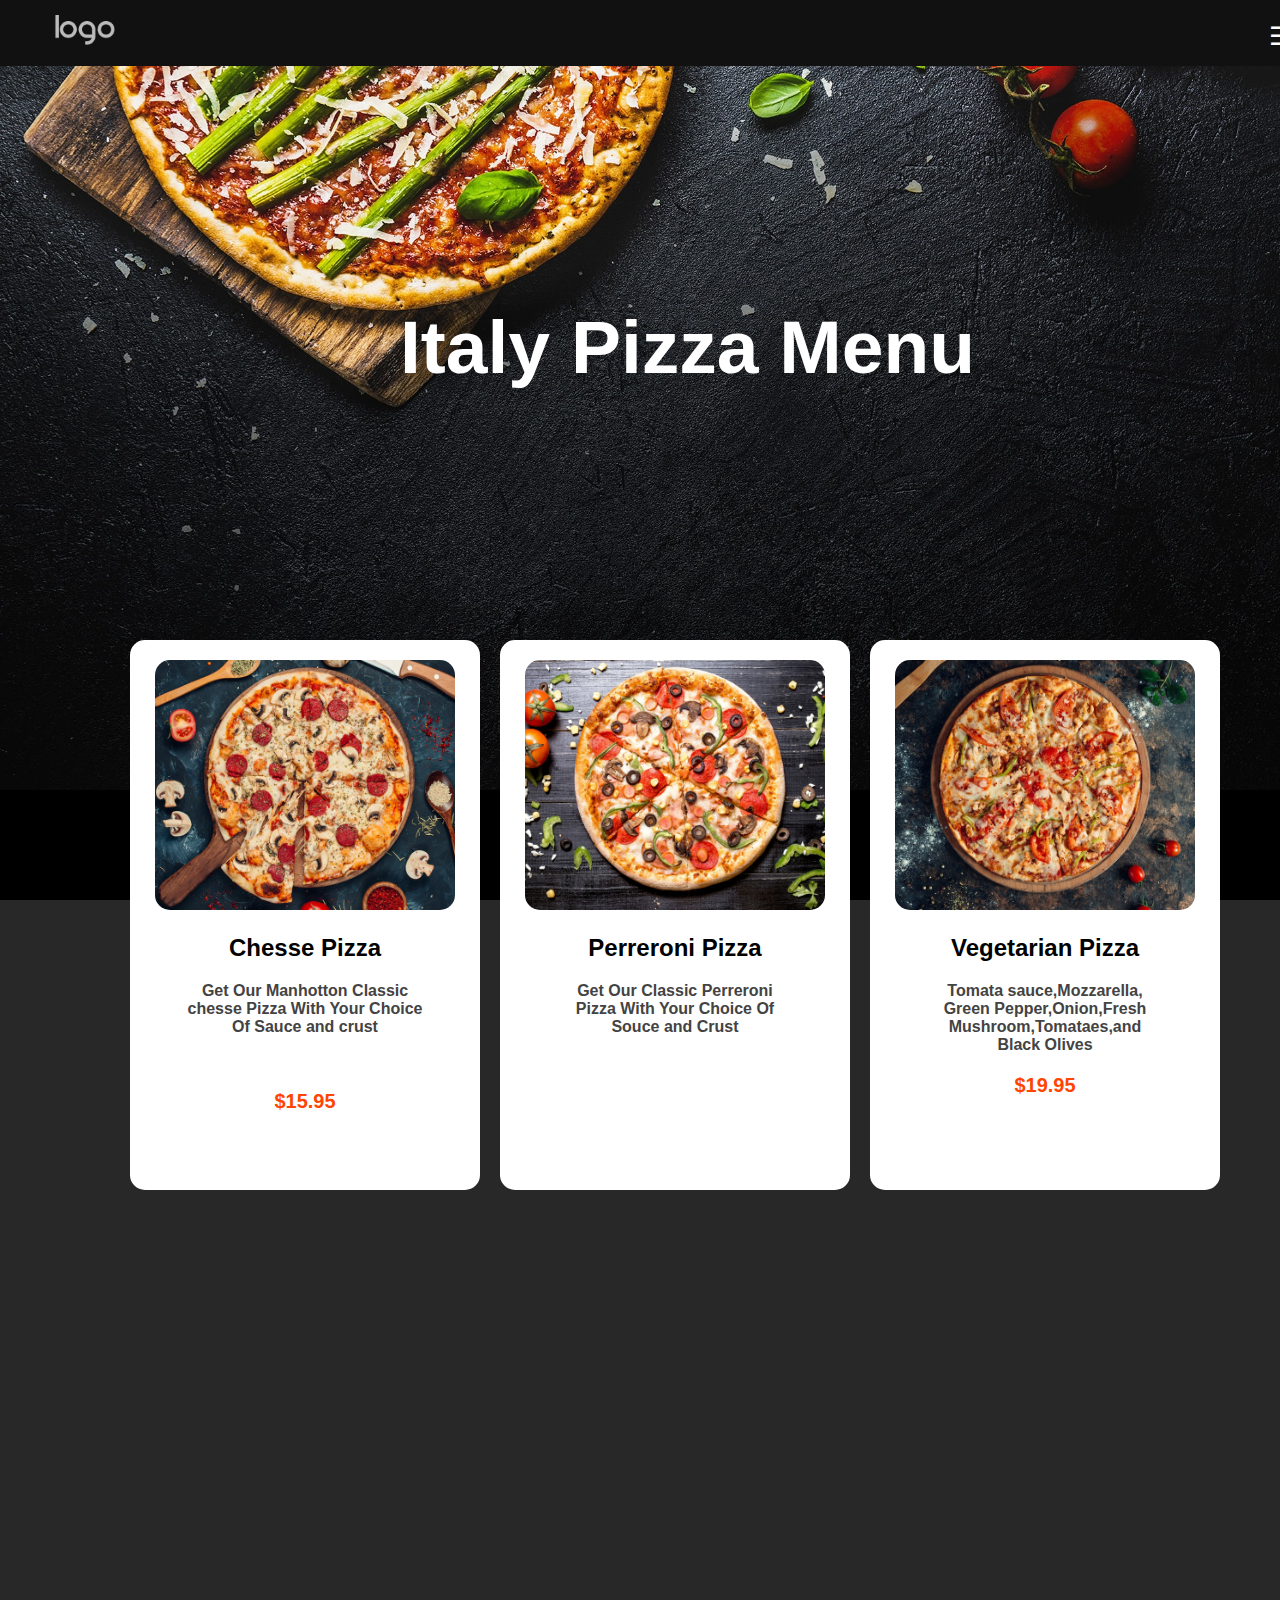
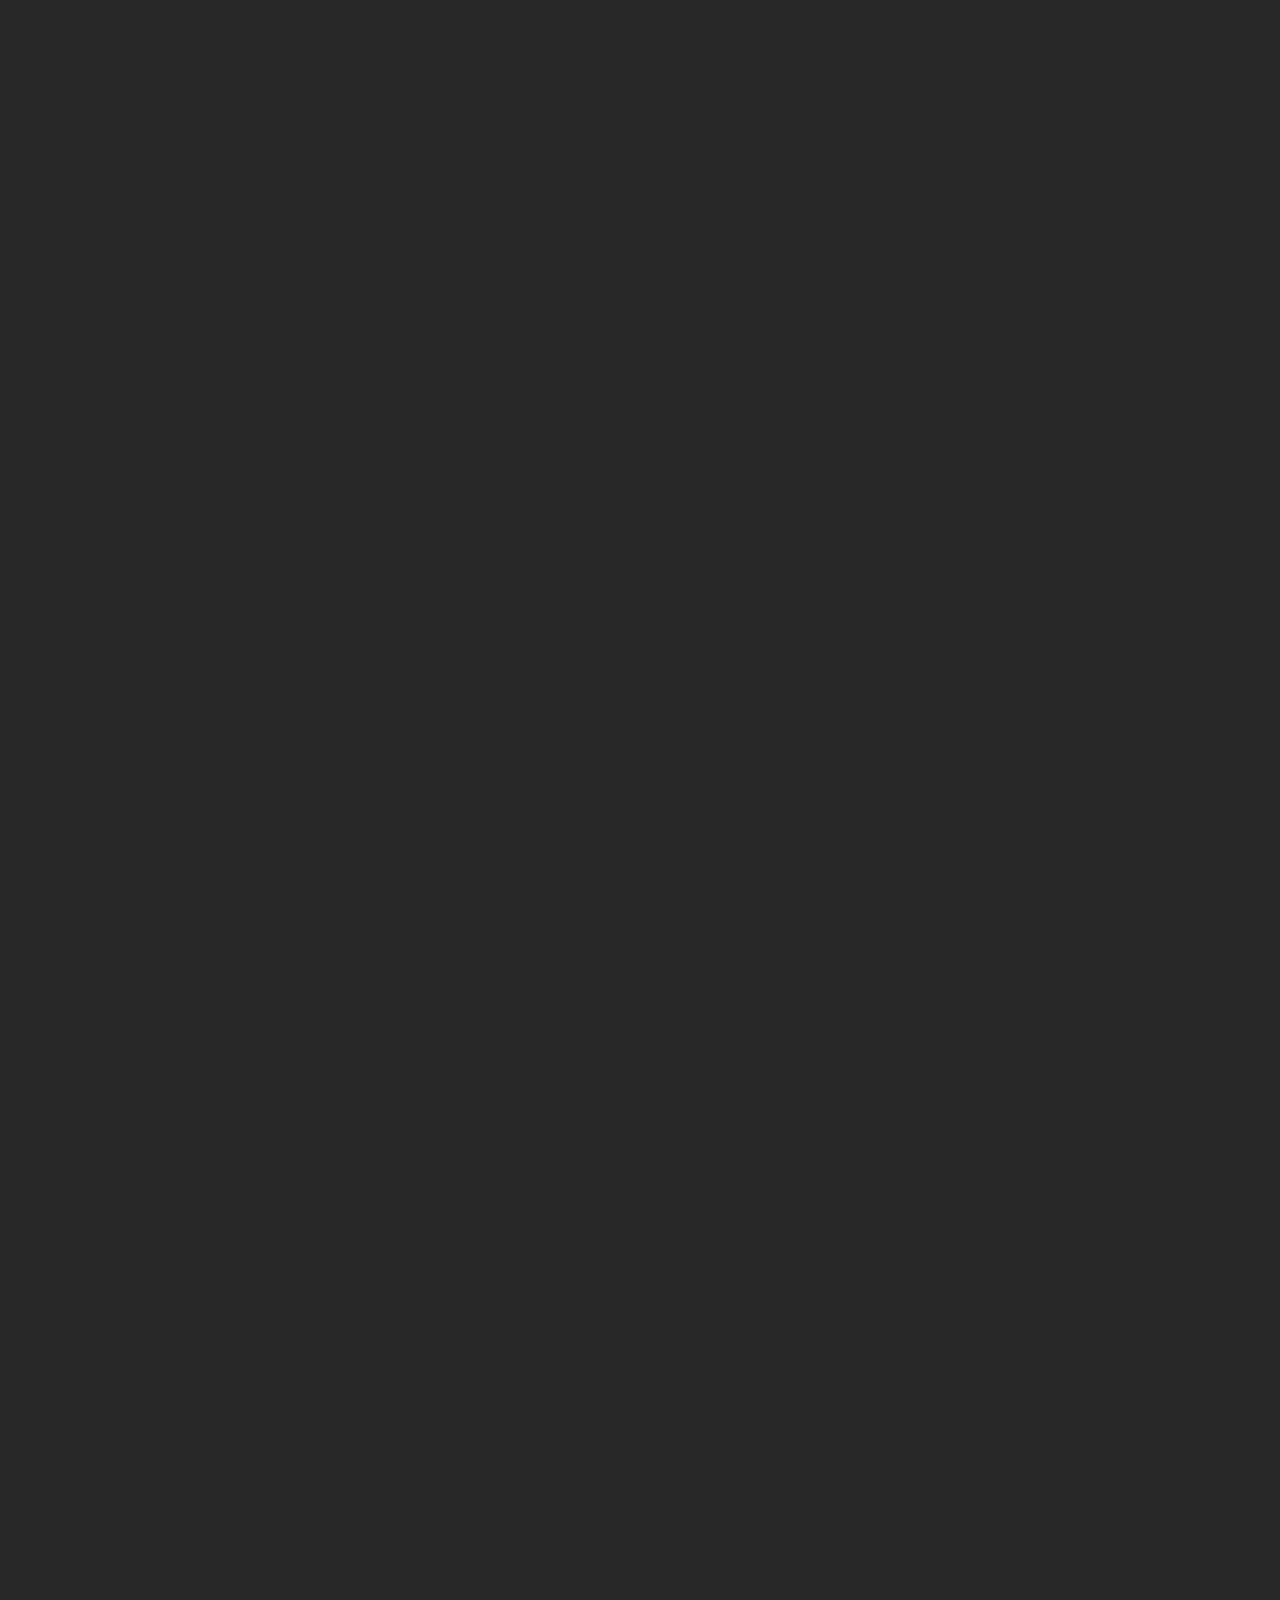
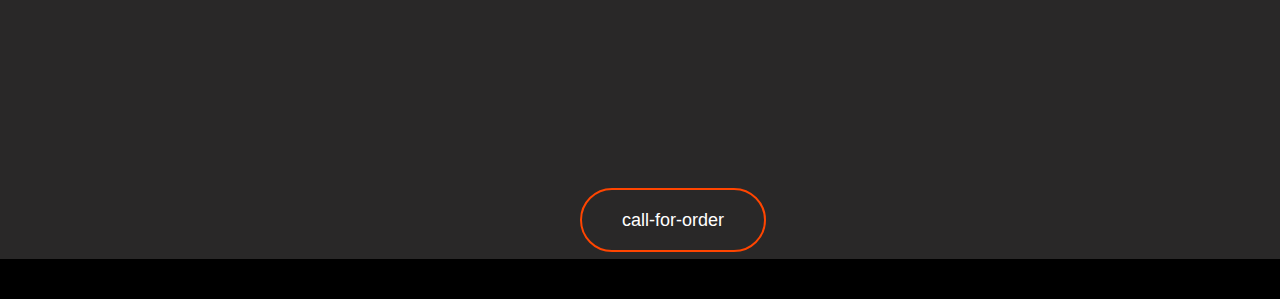
<file: project.manu.html>
<!DOCTYPE html>
<html lang="en">
<head>
    <meta charset="UTF-8">
    <meta name="viewport" content="width=device-width, initial-scale=1.0">
    <title>John's Pizzeria - manu</title>
    <link rel="icon" type="image/png" href="images/pizzira.png">
    <link href="https://unpkg.com/aos@2.3.1/dist/aos.css" rel="stylesheet">
    <script src="https://unpkg.com/aos@2.3.1/dist/aos.js"></script>
    <link rel="stylesheet" href="manu.css">
    <script src="https://cdnjs.cloudflare.com/ajax/libs/jquery/3.7.1/jquery.min.js" integrity="sha512-v2CJ7UaYy4JwqLDIrZUI/4hqeoQieOmAZNXBeQyjo21dadnwR+8ZaIJVT8EE2iyI61OV8e6M8PP2/4hpQINQ/g==" crossorigin="anonymous" referrerpolicy="no-referrer"></script>
</head>
<body>
    <div class="sidebar">
        <button class="z">X</button>
          <h2 style="text-align: center;margin-top: -25px;" class="my1">MY SITE</h2>
          <a href="index.html">HOME</a>
          <a href="seri.html">SERVICES</a>
          <a href="about.html">ABOUT-US</a>
          <a href="cont.html">CONTACT-US</a>
          <a href="">VIEW-MANU</a>
  </div>

    <div class="a">
        <nav>
        <a href="pizza.html"><img src="images/10001 (1).png" alt="" class="n1"></a>
        <a href="" class="n3">&#x2630</a>
        </nav>
        <img src="images/image17.jpg" alt="" class="a1">
        <h1 class="a2" data-aos="zoom-in-up">Italy Pizza Menu</h1>
        <div class="a3"data-aos="zoom-in">
            <img src="images/image08.jpg" alt="" class="a31">
            <h2 class="a32">Chesse Pizza</h2>
            <h3 class="a33">Get Our Manhotton Classic  <br>chesse Pizza With Your Choice<br>Of Sauce and crust  </h3><br>
            <h3 class="a34">$15.95</h3>
        </div>
        <div class="a4" data-aos="zoom-in">
            <img src="images/image09.jpg" alt="" class="a41">
            <h2 class="a42">Perreroni Pizza</h2>
            <h3 class="a43">Get Our Classic Perreroni <br> Pizza With Your Choice Of <br> Souce and Crust</h3><br>
            <h3 class="a44" data-aos="zoom-in">$16.35</h3>
        </div>
        <div class="a5"data-aos="zoom-in">
             <img src="images/image10.jpg" alt="" class="a41">
             <h2 class="a42">Vegetarian Pizza</h2>
            <h3 class="a43">Tomata sauce,Mozzarella,<br>Green Pepper,Onion,Fresh <br> Mushroom,Tomataes,and<br>Black Olives</h3>
            <h3 class="a44">$19.95</h3>
        </div>
    </div>
    <div class="b"></div>
    <div class="c">
        <div class="c1" data-aos="zoom-in">
            <img src="images/image11.jpg" alt="" class="a41">
             <h2 class="a42">Mozzarella Pizza</h2>
            <h3 class="a43">Secret homemade spicy<br>sause,with curly cuts <br>pepperoni and fresh<br>mozzarella</h3>
            <h3 class="a44">$22.55</h3>
        </div>
        <div class="c2"data-aos="zoom-in">
            <img src="images/image12.jpg" alt="" class="a41">
             <h2 class="a42">Sicilian Pizza</h2>
            <h3 class="a43">Salami pepperoni,<br>italian sausage,green<br>pepper & onions</h3><br>
            <h3 class="a44">$19.15</h3>
        </div>
        <div class="c3" data-aos="zoom-in">
            <img src="images/image13.jpg" alt="" class="a41">
            <h2 class="a42">Grilled Pizza</h2>
            <h3 class="a43">Tomata,onions,green<br>peppers & grilled or fried<br> chicken</h3><br>
            <h3 class="a44">$14.25</h3></div>
            
    </div>
    <div class="d">
        <div class="d1"data-aos="zoom-in">
            <img src="images/image14.jpg" alt="" class="a41">
             <h2 class="a42">Veggie Pizza</h2>
            <h3 class="a43">Black olives,green pepper<br>onion,mushroom<br>&
                chicken</h3><br>
            <h3 class="a44">$12.45</h3></div>
        <div class="d2"data-aos="zoom-in">
            <img src="images/image15.jpg" alt="" class="a41">
             <h2 class="a42">Chicken Pizza</h2>
            <h3 class="a43">alfred sauce,grilled chicken,<br>mushroom & black</h3><br>
            <h3 class="a44">$13.55</h3>
        </div>
        <div class="d3"data-aos="zoom-in">
            <img src="images/image16.jpg" alt="" class="a41">
             <h2 class="a42">Hot Brown Pizza</h2>
            <h3 class="a43">roasted turkey,bacon,<br>rtomato over creamy <br>cheddar alfredo sauce</h3><br>
            <h3 class="a44">$18.00</h3>
        </div>
    </div>
    <a href="####" class="bt2">call-for-order</a>
    <footer>
    <div class="e"><h2 class="d4" data-aos="zoom-in" style="background-color: blue;">Image from<a href="https://www.freepik.com/" class="d5">Freepik</a></h2></div>
    </footer>
     <script>
  AOS.init();
</script>
<script>
    $(".n3").click(function (e) 
    {
    e.preventDefault();
    $(".sidebar").toggle()
  });
  $(".z").click(function(e)
{
    e.preventDefault();
    $(".sidebar").hide()
})
  </script>
</body>
</html>
</file>
<file: manu.css>
body
        {
            margin:0;
        }
        .my1
        {
            font-family: "Archivo Black", sans-serif;
        }
        .sidebar 
        {
          height: 100vh;
          width: 300px;
          background-color:rgba(0, 0, 0, 0.8);
          color: white; 
          flex-direction: column;
          padding-top: 20px;
          position:fixed;
          left: 0;
          top: 0;
          z-index: 1000;  
          display:none;
        }
        .sidebar a
         {
      padding: 12px 20px;
      text-decoration: none;
      color: white;
      display: block;
      font-family: "Archivo Black", sans-serif;
        }
        .sidebar a:hover {
      background-color: #575757;
        }
        .z
        {
             background-color: #575757;
            /* border-radius: 25px; */
            border: none;
            color: white;
            margin-left: 30px;
            margin-top:30px;
            font-size: 18px;
            
        }

        nav
        {
            position:fixed;
            top:0px;
            width:100%;
            background:#111;
            padding:15px;
            z-index:100;
        }
        .a
        {
            background-color: black;
            height: 100vh;
        }
        .n1
        {
            height: 30px;
            margin-left: 40px;
        }
        .n3
        {
            text-decoration: none;
            font-size: 25px;
            color: rgb(255, 252, 252);
            margin-left: 1150px;
            margin-top: -20px;
        }
        .a1
        {
         width: 1350px;
         height: 550p;
         margin-top: -110px;
        }
        .a2
        {
            margin-top: -490px;
            color: white;
            margin-left: 400px;
            font-size: 75px;
            letter-spacing: 0px;
            font-family:"Archivo Black", sans-serif;
        }
        .a3
        {
             background-color: white;
            width: 350px;
            height: 550px;
            margin-left: 130px;
            margin-top: 250px;
            border-radius:15px;
            /* position: relative;
            left: 130px;
            top: 150px; */
        }
        .a4
        {
            background-color: white;
            width: 350px;
            height: 550px;
            margin-left: 500px;
            margin-top: -550px;
            border-radius:15px;
            /* position: relative;
            left: 500px;
            top: -400px; */
        }
        .a5
        {
         background-color: white;
            width: 350px;
            height: 550px;
            margin-left: 870px;
            margin-top: -550px;
             border-radius:15px;
            /* position: relative;
            left: 870px;
            top: -950px; */
        }
        .a31
        {
          width: 300px;
          height: 250px;
          margin-left: 25px;
          margin-top: 20px;
          border-radius:15px;    
        }
        .a32
        {
            /* margin-left: 25px; */
            font-family: 'Lucida Sans', 'Lucida Sans Regular', 'Lucida Grande', 'Lucida Sans Unicode', Geneva, Verdana, sans-serif;
            text-align: center;
        }
        .a33
        {
            /* margin-left: 25px; */
            font-family:'Segoe UI', Tahoma, Geneva, Verdana, sans-serif;
            color:rgb(68, 67, 67);
            font-size: 16px;
            text-align: center;

        }
        .a34
        {
           font-family:'Segoe UI', Tahoma, Geneva, Verdana, sans-serif;
            color:orangered;
            font-size: 20px;
            text-align: center; 
        }
        .a41
        {
         width: 300px;
          height: 250px;
          margin-left: 25px;
          margin-top: 20px; 
           border-radius:15px;   
        }
        .a42
        {
            font-family: 'Lucida Sans', 'Lucida Sans Regular', 'Lucida Grande', 'Lucida Sans Unicode', Geneva, Verdana, sans-serif;
            text-align: center;
        }
        .a43
        {
            font-family:'Segoe UI', Tahoma, Geneva, Verdana, sans-serif;
            color:rgb(68, 67, 67);
            font-size: 16px;
            text-align: center;
        }
        .a44
        {
           font-family:'Segoe UI', Tahoma, Geneva, Verdana, sans-serif;
            color:orangered;
            font-size: 20px;
            text-align: center  
        }
        .b
        {
             background-color: rgb(41, 40, 40);
            height: 100vh;
            
        }
        .c
        {
            background-color: rgb(41, 40, 40);
            height: 100vh;
             margin-left: -10px; 
        }
        .c1
        {
            background-color: white;
            width: 350px;
            height: 550px;
            border-radius: 15px;
            /* position: relative;
            left: 140px;
            top: -100px;  */
            margin-left: 140px;
            margin-top: -70px;
        }
        .c2
        {
           background-color: white;
            width: 350px;
            height: 550px;
            border-radius: 15px;
            /* position: relative;
            left: 510px;
            top: -650px;  */
            margin-left: 510px;
            margin-top: -550px;

        }
        .c3
        {
           background-color: white;
            width: 350px;
            height: 550px;
            /* position: relative;
            left: 880px;
            top: -1200px;  */
            margin-left: 880px;
            margin-top: -550px;
            border-radius:15px;
        }
        .d
        {
          background-color: rgb(41, 40, 40);
          height: 100vh;    
        }
        .d1
        {
            background-color: white;
            width: 350px;
            height: 550px;
            /* position: relative;
            left: 140px;
            top: -160px;*/
            border-radius: 15px;
            margin-left: 130px;
            margin-top: -70px;
        }
        .d2
        {
           background-color: white;
            width: 350px;
            height: 550px;
            /* position: relative;
            left: 510px;
            top: -710px;   */
            border-radius: 15px;
            margin-left: 500px;
            margin-top: -550px;
        }
        .d3
        {
         background-color: white;
            width: 350px;
            height: 550px;
            /* position: relative;
            left: 880px;
            top: -1260px; */
            border-radius: 15px;
            margin-left: 870px;
            margin-top: -550px;
        }
        .d4
        {
            color: rgb(255, 253, 253);
            font-size: 30px;
        }
        .d5
        {
            color: rgb(255, 255, 255);
        }
        .e
        {
            position: absolute;
            margin-left: 550px;
            margin-top: -80px;
        }
        .bt2
        {
            text-decoration: none;
            color: rgb(255, 255, 255);
            border: 2px solid orangered;
            margin-left: 580px;
            padding:20px 40px;
            border-radius: 50px;
            font-size: 18px;
            font-family:"Syncopate", sans-serif;
            position:relative;
            top: -50px;
        }
        .bt2:hover
        {
            color:white;
            background-color: black;
            border: 2px black;
        }
         footer{
    background:#000000;
    color:white;
    text-align:center;
    padding:20px;
    z-index:-0;
    margin-top: -22px;
}
</file>
